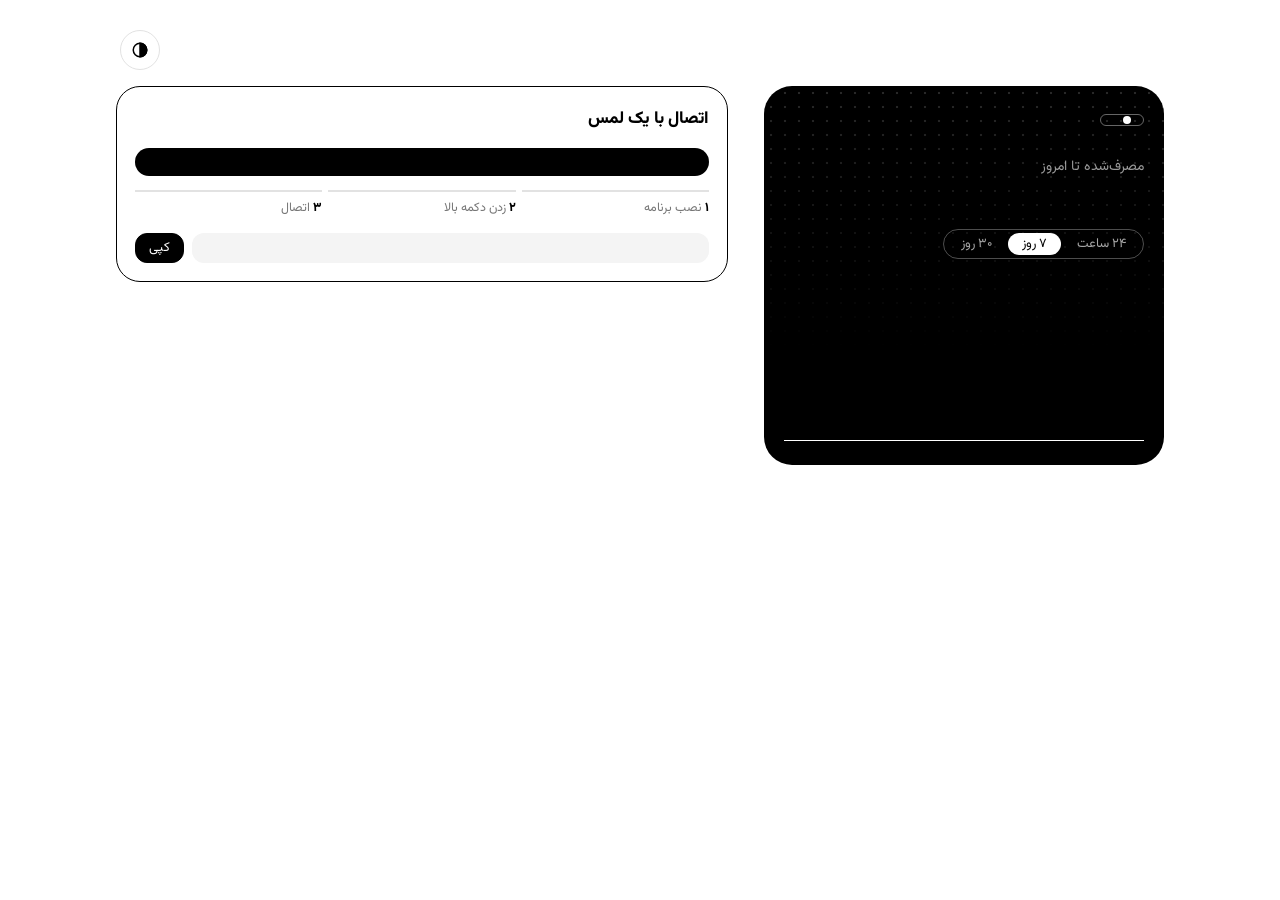
<file: sub_server/sub_page.html>
<!doctype html>
<html lang="fa" dir="rtl">
<head>
<meta charset="utf-8">
<meta name="viewport" content="width=device-width, initial-scale=1, viewport-fit=cover">
<meta name="robots" content="noindex,nofollow">
<meta name="referrer" content="no-referrer">
<title>__TITLE__</title>
<link rel="preconnect" href="https://fonts.googleapis.com">
<link href="https://fonts.googleapis.com/css2?family=Vazirmatn:wght@400;600;800;900&display=swap" rel="stylesheet">
<style>
:root{--bg:#fff;--ink:#000;--mute:#767676;--line:#e2e2e2;--soft:#f4f4f4;--inv:#fff;color-scheme:light;box-sizing:border-box;padding-top:env(safe-area-inset-top,0px);padding-bottom:env(safe-area-inset-bottom,0px)}
@media (prefers-color-scheme:dark){:root:not([data-theme="light"]){--bg:#000;--ink:#fff;--mute:#8c8c8c;--line:#262626;--soft:#101010;--inv:#000;color-scheme:dark}}
:root[data-theme="dark"]{--bg:#000;--ink:#fff;--mute:#8c8c8c;--line:#262626;--soft:#101010;--inv:#000;color-scheme:dark}
*{box-sizing:border-box}
[hidden]{display:none!important}
html{scroll-padding-top:env(safe-area-inset-top,0px)}
body{margin:0;background:var(--bg);color:var(--ink);font:400 15px/1.7 Vazirmatn,Tahoma,sans-serif;transition:background .25s,color .25s}
main{max-width:640px;margin:0 auto;padding:14px 16px 96px}
button{font:inherit;color:inherit;cursor:pointer}
:focus-visible{outline:2px solid var(--ink);outline-offset:2px}
header{display:flex;align-items:center;justify-content:space-between;padding:6px 4px 16px;gap:12px}
.id{display:flex;align-items:center;gap:10px;min-width:0}
.logo{width:36px;height:36px;border-radius:50%;object-fit:cover;border:1px solid var(--line);flex:none}
.who{font-weight:800;font-size:17px;line-height:1.3;overflow:hidden;text-overflow:ellipsis;white-space:nowrap}
.brand{display:block;font-weight:400;font-size:12.5px;color:var(--mute)}
.ic{width:40px;height:40px;border-radius:50%;border:1px solid var(--line);background:none;display:grid;place-items:center;flex:none}
.note{display:flex;gap:10px;align-items:center;border:1px dashed var(--mute);border-radius:14px;padding:9px 14px;margin-bottom:14px;font-size:14px}
.note span:last-child{overflow-wrap:anywhere}
/* پنل اصلی: معکوس رنگ صفحه */
.panel{position:relative;overflow:hidden;background:var(--ink);color:var(--inv);border-radius:28px;padding:22px 20px 18px;margin-bottom:14px;isolation:isolate}
.panel::before{content:"";position:absolute;inset:0;z-index:-1;background:radial-gradient(var(--inv) 1.1px,transparent 1.6px) 0 0/14px 14px;opacity:.16;-webkit-mask:linear-gradient(to bottom,#000,transparent 70%);mask:linear-gradient(to bottom,#000,transparent 70%)}
.pill{display:inline-flex;align-items:center;gap:8px;border:1px solid color-mix(in srgb,var(--inv) 40%,transparent);border-radius:999px;padding:1px 12px 1px 14px;font-size:13px}
.dot{width:8px;height:8px;border-radius:50%;background:var(--inv)}
.bad .dot{background:transparent;border:1.5px solid var(--inv)}
.live .dot{animation:pulse 1.8s ease-out infinite}
@keyframes pulse{0%{box-shadow:0 0 0 0 color-mix(in srgb,var(--inv) 70%,transparent)}100%{box-shadow:0 0 0 9px transparent}}
.lbl{opacity:.6;font-size:14px;margin-top:22px}
.big{font-size:clamp(56px,19vw,92px);font-weight:900;line-height:1.05;letter-spacing:-2px}
.big span{font-size:.3em;font-weight:600;opacity:.6;margin-inline-start:8px;letter-spacing:0}
.ins{font-size:14px;opacity:.8;margin:6px 0 20px;min-height:24px}
.tabs{display:flex;gap:2px;width:max-content;padding:3px;border:1px solid color-mix(in srgb,var(--inv) 30%,transparent);border-radius:999px;margin-bottom:12px}
.tabs button{border:0;background:none;padding:0 14px;border-radius:999px;font-size:13px;opacity:.65}
.tabs button[aria-pressed=true]{background:var(--inv);color:var(--ink);opacity:1}
.read{display:flex;align-items:baseline;gap:10px;min-height:34px}
.read b{font-size:22px;font-weight:800}.read span{opacity:.6;font-size:13px}
.chart{height:130px;display:flex;border-bottom:1px solid var(--inv);margin-top:6px}
.bar{flex:1;min-width:0;padding:0 2px;border:0;background:none;display:flex;align-items:flex-end;height:100%}
.bar i{display:block;width:100%;height:var(--h);min-height:3px;background:repeating-linear-gradient(to top,var(--inv) 0 4px,transparent 4px 7px);opacity:.35;transform-origin:bottom;animation:grow .7s cubic-bezier(.2,.8,.2,1) backwards;animation-delay:calc(var(--i)*18ms)}
.bar.nil i{opacity:.12;height:3px}
.bar:hover i,.bar[aria-pressed=true] i{opacity:1}
.bar.nil:hover i,.bar.nil[aria-pressed=true] i{opacity:.3}
@keyframes grow{from{transform:scaleY(0)}}
.axis{display:flex;justify-content:space-between;opacity:.6;font-size:12px;margin-top:6px}
/* اتصال سریع */
.go{border:1px solid var(--ink);border-radius:24px;padding:18px;margin-bottom:14px}
.go h2{margin:0 0 2px;font-size:17px;font-weight:800}
.go p{margin:0 0 14px;color:var(--mute);font-size:13px}
.cta{display:block;text-align:center;text-decoration:none;background:var(--ink);color:var(--inv);border-radius:16px;padding:14px;font-weight:800;font-size:16px;border:0;width:100%}
.cta:active{transform:scale(.98)}
.steps{display:flex;gap:6px;margin:14px 0;padding:0;list-style:none;counter-reset:s;font-size:12.5px;color:var(--mute)}
.steps li{flex:1;counter-increment:s;border-top:2px solid var(--line);padding-top:6px}
.steps li::before{content:counter(s,persian)" ";color:var(--ink);font-weight:800}
.sub{display:flex;gap:8px}
.sub code{flex:1;min-width:0;direction:ltr;text-align:left;background:var(--soft);border-radius:12px;padding:9px 12px;overflow:hidden;text-overflow:ellipsis;white-space:nowrap;font:13px ui-monospace,Menlo,monospace;line-height:1.9}
.sm{border:1px solid var(--line);background:none;border-radius:12px;padding:3px 13px;font-size:13px;color:inherit;text-decoration:none;display:inline-flex;align-items:center}
.sm:hover,.sm.k{border-color:var(--ink)}
.sm.k{background:var(--ink);color:var(--inv)}
.grid{display:grid;grid-template-columns:1fr 1fr;gap:10px;margin-bottom:34px}
.grid div{background:var(--soft);border-radius:18px;padding:12px 16px}
.grid small{display:block;color:var(--mute);font-size:12.5px}
.grid b{font-size:18px;font-weight:800}
h3{font-size:17px;font-weight:800;margin:0 0 12px;display:flex;justify-content:space-between;align-items:center}
.sec{margin-bottom:34px}
.cfg{list-style:none;margin:0;padding:0;display:grid;gap:8px}
.cfg li{display:flex;align-items:center;gap:10px;padding:10px 14px;border:1px solid var(--line);border-radius:16px}
.cfg .f{font-size:22px;line-height:1}
.cfg .n{flex:1;min-width:0;overflow:hidden;text-overflow:ellipsis;white-space:nowrap;font-weight:600}
.tag{font:700 10.5px ui-monospace,Menlo,monospace;background:var(--soft);border-radius:6px;padding:0 7px;direction:ltr}
details{border-bottom:1px solid var(--line)}
details:first-of-type{border-top:1px solid var(--line)}
summary{list-style:none;padding:14px 2px;font-weight:600;display:flex;justify-content:space-between;cursor:pointer}
summary::-webkit-details-marker{display:none}
summary::after{content:"+";font-weight:400;font-size:20px;line-height:1}
details[open] summary::after{content:"−"}
.app{display:flex;align-items:center;gap:8px;padding:4px 2px 12px}
.app b{flex:1;font-weight:600}
.me{font-weight:400;color:var(--mute);font-size:13px;margin-inline-start:8px}
footer{text-align:center;color:var(--mute);font-size:14px}
footer a{color:var(--ink)}
footer p{margin:6px 0}
dialog{border:1px solid var(--ink);border-radius:24px;background:var(--bg);color:var(--ink);padding:24px;text-align:center;max-width:300px;width:90%}
dialog::backdrop{background:rgba(0,0,0,.6)}
#qb{background:#fff;padding:12px;border-radius:12px;display:inline-block;margin-bottom:12px;min-width:224px;min-height:224px;color:#000}
#qb img{display:block;width:200px;height:200px}
#toast{position:fixed;inset-inline:0;bottom:calc(24px + env(safe-area-inset-bottom,0px));margin:auto;width:max-content;max-width:90%;background:var(--ink);color:var(--inv);border-radius:999px;padding:8px 20px;font-size:14px;opacity:0;transition:opacity .2s;pointer-events:none}
#toast.show{opacity:1}
@media (prefers-reduced-motion:reduce){*,.bar i{animation:none!important;transition:none!important}}
main{display:flex;flex-direction:column}
.left,.right{display:contents}
.panel{order:1}.go{order:2}.grid{order:3}.right>.sec{order:4}footer{order:9}
.mt{margin:0 0 18px}.mt:empty{display:none}
.m{margin-bottom:12px;font-size:13px}.r{display:flex;justify-content:space-between;opacity:.85}
.sg{height:8px;margin-top:6px;background:repeating-linear-gradient(to left,color-mix(in srgb,var(--inv) 25%,transparent) 0 4px,transparent 4px 7px)}
.sg i{display:block;height:100%;width:var(--p);background:repeating-linear-gradient(to left,var(--inv) 0 4px,transparent 4px 7px)}
.faqp{margin:0 2px 14px;color:var(--mute);font-size:14px;overflow-wrap:anywhere}
.dock{position:fixed;inset-inline:0;bottom:0;padding:24px 16px calc(12px + env(safe-area-inset-bottom,0px));background:linear-gradient(to top,var(--bg) 55%,transparent);transform:translateY(120%);transition:transform .3s;z-index:5}
.dock.show{transform:none}
.dock .cta{max-width:608px;margin:auto}
@media(min-width:960px){
main{max-width:1080px;display:grid;grid-template-columns:400px 1fr;column-gap:36px;align-items:start;padding:24px 16px 56px}
header,#notes{grid-column:1/-1}
.left{display:block;position:sticky;top:20px}
.right{display:block}
.grid{margin-bottom:0}
.dock{display:none}
}
.pt{display:flex;gap:6px;overflow-x:auto;padding-bottom:12px;scrollbar-width:none}
.pt::-webkit-scrollbar{display:none}
.pt button{flex:none;border:1px solid var(--line);background:none;border-radius:999px;padding:3px 16px;font-size:14px;white-space:nowrap}
.pt button[aria-pressed=true]{background:var(--ink);color:var(--inv);border-color:var(--ink)}
.pt em{font-style:normal;font-size:11px;opacity:.65;margin-inline-start:6px}
.al{display:grid;gap:10px}
.ap{border:1px solid var(--line);border-radius:18px;padding:14px 16px}
.ap.rec{border-color:var(--ink)}
.at{display:flex;align-items:center;gap:8px}.at b{font-weight:800;font-size:16px}
.ap p{margin:2px 0 12px;color:var(--mute);font-size:13.5px}
.ab{display:flex;gap:8px}
.badge{font-size:11px;border:1px solid var(--ink);border-radius:999px;padding:0 9px}
.empty{color:var(--mute);font-size:14px;margin:0}
@media(min-width:960px){.al{grid-template-columns:1fr 1fr}}
</style>
</head>
<body>
<main>
<header>
  <div class="id"><img class="logo" id="logo" alt="" hidden><div class="who"><small class="brand" id="brand" hidden></small><span id="uname"></span></div></div>
  <button class="ic" id="theme" aria-label="تغییر تم"><svg width="18" height="18" viewBox="0 0 24 24" fill="none" stroke="currentColor" stroke-width="2"><circle cx="12" cy="12" r="9"/><path d="M12 3v18a9 9 0 0 0 0-18z" fill="currentColor"/></svg></button>
</header>
<div id="notes"></div>

<div class="left">
<section class="panel">
  <span class="pill" id="pill"><span class="dot"></span><span id="ustate"></span></span>
  <div class="lbl">مصرف‌شده تا امروز</div>
  <div class="big" id="used"></div>
  <div class="ins" id="ins"></div>
  <div class="mt" id="mt"></div>
  <div id="chartbox">
    <div class="tabs" id="tabs"><button data-r="d" aria-pressed="false">۲۴ ساعت</button><button data-r="w" aria-pressed="true">۷ روز</button><button data-r="m" aria-pressed="false">۳۰ روز</button></div>
    <div class="read"><b id="rv"></b><span id="rl"></span></div>
    <div class="chart" id="chart"></div>
    <div class="axis"><span id="a1"></span><span id="a2"></span></div>
  </div>
</section>

<section class="grid" id="info"></section>
</div>
<div class="right">
<section class="go">
  <h2>اتصال با یک لمس</h2>
  <p id="gop"></p>
  <a class="cta" id="cta" href="#"></a>
  <ol class="steps"><li>نصب برنامه</li><li>زدن دکمه بالا</li><li>اتصال</li></ol>
  <div class="sub"><code id="sublink"></code><button class="sm k" id="copysub">کپی</button><button class="sm" id="subqr" hidden>QR</button></div>
</section>

<section class="sec" id="cfgsec" hidden>
  <h3>کانفیگ‌ها <button class="sm" id="copyall">کپی همه</button></h3>
  <ul class="cfg" id="cfg"></ul>
</section>

<section class="sec" id="faqsec" hidden>
  <h3>اگر وصل نشد</h3>
  <div id="faq"></div>
</section>

<section class="sec" id="appsec" hidden>
  <h3>برنامه‌ها</h3>
  <div id="apps"></div>
</section>

<footer id="foot" hidden><p id="ftext" hidden></p><a href="#" id="support" rel="noopener" hidden>پشتیبانی</a></footer>
</div>
</main>
<div class="dock" id="dock"><a class="cta" id="cta2" href="#"></a></div>

<dialog id="qr"><div id="qb"></div><p id="qn" style="margin:0 0 14px"></p><button class="sm k" id="qclose">بستن</button></dialog>
<div id="toast" role="status"></div>

<script nonce="__NONCE__">
/* داده‌ها را سرور ساب برای همین سرویس می‌سازد */
const D=__DATA__;
const previewMode=new URLSearchParams(location.search).get('preview')==='1';
const $=s=>document.querySelector(s);
const esc=s=>String(s==null?'':s).replace(/[&<>"']/g,c=>({'&':'&amp;','<':'&lt;','>':'&gt;','"':'&quot;',"'":'&#39;'}[c]));
const fa=(n,d=2)=>Number(n).toLocaleString('fa-IR',{minimumFractionDigits:d,maximumFractionDigits:d});
const toast=m=>{const t=$('#toast');t.textContent=m;t.classList.add('show');clearTimeout(toast.t);toast.t=setTimeout(()=>t.classList.remove('show'),1600)};
const copy=async(txt,msg,btn)=>{
  try{await navigator.clipboard.writeText(txt)}catch(e){const a=document.createElement('textarea');a.value=txt;document.body.appendChild(a);a.select();try{document.execCommand('copy')}catch(_){}a.remove()}
  try{navigator.vibrate&&navigator.vibrate(20)}catch(_){}
  toast(msg||'کپی شد');
  if(btn){const o=btn.textContent;btn.textContent='✓';setTimeout(()=>btn.textContent=o,1200)}
};

/* تم: انتخاب کاربر > پیش‌فرض ادمین > سیستم */
const root=document.documentElement;
try{const s=localStorage.getItem('theme');if(s==='light'||s==='dark')root.dataset.theme=s;else if(D.theme==='light'||D.theme==='dark')root.dataset.theme=D.theme}catch(e){if(D.theme==='light'||D.theme==='dark')root.dataset.theme=D.theme}
$('#theme').onclick=()=>{
  const dark=root.dataset.theme?root.dataset.theme==='dark':matchMedia('(prefers-color-scheme:dark)').matches;
  root.dataset.theme=dark?'light':'dark';
  try{localStorage.setItem('theme',root.dataset.theme)}catch(e){}
};

/* بالای صفحه */
$('#uname').textContent=D.user||D.brand;
if(D.brand&&D.user){$('#brand').textContent=D.brand;$('#brand').hidden=false}
if(D.logo){$('#logo').src=D.logo;$('#logo').hidden=false;$('#logo').onerror=function(){this.hidden=true}}
const ST={active:'فعال',expired:'منقضی شده',limited:'حجم تمام شده',disabled:'غیرفعال'};
$('#ustate').textContent=ST[D.state]||'فعال';
$('#pill').classList.add(D.state==='active'?'live':'bad');
const notes=[];
if(D.notice)notes.push(['🔔',D.notice]);
if(!D.live)notes.push(['⚠️','اطلاعات لحظه‌ای از سرور دریافت نشد؛ کمی بعد دوباره صفحه را باز کنید.']);
if(D.state==='expired')notes.push(['⏳','این سرویس منقضی شده است. برای تمدید به ربات مراجعه کنید.']);
if(D.state==='limited')notes.push(['📶','حجم این سرویس تمام شده است. برای تمدید یا خرید حجم به ربات مراجعه کنید.']);
if(D.state==='disabled')notes.push(['⛔','این سرویس غیرفعال است. برای پیگیری با پشتیبانی در ارتباط باشید.']);
$('#notes').innerHTML=notes.map(n=>`<div class="note"><span>${n[0]}</span><span>${esc(n[1])}</span></div>`).join('');

/* عدد اصلی با شمارش از صفر */
const big=$('#used'),paint=v=>big.innerHTML=fa(v)+'<span>GB</span>';
if(!D.live)big.innerHTML='—<span>GB</span>';
else if(matchMedia('(prefers-reduced-motion:reduce)').matches)paint(D.used);
else{const t0=performance.now();(function f(t){const k=Math.min((t-t0)/1000,1);paint(D.used*(1-Math.pow(1-k,4)));if(k<1)requestAnimationFrame(f)})(t0)}

/* کاشی‌های اطلاعات */
const dfmt=new Intl.DateTimeFormat('fa-IR-u-ca-persian',{year:'numeric',month:'long',day:'numeric'});
const dshort=new Intl.DateTimeFormat('fa-IR-u-ca-persian',{day:'numeric',month:'long'});
const left=D.total?Math.max(D.total-D.used,0):null;
const tiles=[['حجم سرویس',D.total?fa(D.total)+' GB':'نامحدود'],
 ['باقی‌مانده',D.live?(D.total?fa(left)+' GB':'∞'):'—'],
 ['انقضا',D.expire?dfmt.format(new Date(D.expire*1000)):'بدون محدودیت'],
 ['تاریخ ساخت',D.created?dfmt.format(new Date(D.created*1000)):'—']];
$('#info').innerHTML=tiles.map(r=>`<div><small>${r[0]}</small><b>${r[1]}</b></div>`).join('');

/* نمودار ستونی خط‌چین (از نمونه‌های واقعی مصرف؛ مقدار null یعنی داده‌ای ثبت نشده) */
const S=D.series;
let range='w';
function label(r,i,n){
  if(r==='d'){const a=new Date(Date.now()-(n-1-i)*2*36e5).getHours();return 'ساعت '+fa(a,0)+' تا '+fa((a+2)%24,0)}
  return dshort.format(new Date(Date.now()-(n-1-i)*864e5));
}
function pick(i){
  const v=S[range],n=v.length;
  document.querySelectorAll('.bar').forEach((b,k)=>b.setAttribute('aria-pressed',k===i));
  $('#rv').textContent=v[i]==null?'—':fa(v[i])+' GB';$('#rl').textContent=label(range,i,n);
}
function insight(){
  const v=S[range].filter(x=>x!=null);
  if(!v.length){$('#ins').textContent='برای این بازه هنوز داده‌ای ثبت نشده';return}
  const avg=v.reduce((a,b)=>a+b,0)/v.length,lastRaw=S[range][S[range].length-1];
  if(lastRaw==null){$('#ins').textContent=`میانگین ${range==='d'?'این ۲۴ ساعت':range==='w'?'هفته':'ماه'}: ${fa(avg)} گیگ`;return}
  const p=avg?Math.round(Math.abs(lastRaw/avg-1)*100):0,w=range==='d'?'بازه آخر':'امروز',u=range==='d'?'میانگین این ۲۴ ساعت':range==='w'?'میانگین هفته':'میانگین ماه';
  $('#ins').textContent=`${w} ${fa(lastRaw)} گیگ؛ ${fa(p,0)}٪ ${lastRaw>=avg?'بیشتر':'کمتر'} از ${u}`;
}
function draw(){
  const v=S[range],n=v.length,max=Math.max(...v.map(x=>x||0))||1;
  $('#chart').innerHTML=v.map((x,i)=>`<button class="bar${x==null?' nil':''}" aria-pressed="false" aria-label="${esc(label(range,i,n))}: ${x==null?'بدون داده':fa(x)+' GB'}" style="--h:${(x||0)/max*100}%;--i:${i}"><i></i></button>`).join('');
  document.querySelectorAll('.bar').forEach((b,i)=>{b.onclick=b.onmouseenter=b.onfocus=()=>pick(i)});
  $('#a1').textContent=label(range,0,n);$('#a2').textContent=range==='d'?'اکنون':'امروز';
  pick(n-1);insight();
}
if(D.show.chart&&S){
  $('#tabs').onclick=e=>{const b=e.target.closest('button');if(!b)return;range=b.dataset.r;
    document.querySelectorAll('#tabs button').forEach(x=>x.setAttribute('aria-pressed',x===b));draw()};
  draw();
}else{
  $('#chartbox').hidden=true;
  $('#ins').textContent=D.show.chart?'نمودار مصرف روزانه پس از چند ساعت استفاده فعال می‌شود':'';
}

/* اتصال سریع بر اساس سیستم‌عامل */
const PL={ios:'iOS',android:'اندروید',windows:'ویندوز',mac:'مک',linux:'لینوکس'};
const ua=navigator.userAgent;
const mine=/iPhone|iPad/.test(ua)?'ios':/Android/.test(ua)?'android':/Windows/.test(ua)?'windows':/Mac/.test(ua)?'mac':/Linux/.test(ua)?'linux':'android';
const deep=a=>{
  if(!a.add)return a.dl||'#';
  if(a.fmt==='sr'){let b;try{b=btoa(unescape(encodeURIComponent(D.sub)))}catch(e){b=''}return a.add+b+'?remark='+encodeURIComponent(D.user||D.brand||'')}
  return a.add+encodeURIComponent(D.sub);
};
const mineApps=D.apps[mine]||[];
const first=mineApps.find(a=>a.add)||mineApps[0];
if(first){
  $('#cta').textContent='افزودن به '+first.n;
  $('#cta').href=deep(first);
  $('#gop').textContent='برنامه‌ی پیشنهادی برای '+PL[mine]+(first.add?'، اشتراک خودکار اضافه می‌شود.':'، بعد از نصب لینک اشتراک را در برنامه وارد کنید.');
}else{
  $('#cta').textContent='کپی لینک اشتراک';
  $('#cta').href='#';
  $('#cta').onclick=e=>{e.preventDefault();copy(D.sub,'لینک اشتراک کپی شد')};
  $('#gop').textContent='لینک اشتراک را کپی کنید و در برنامه‌ی VPN خود وارد کنید.';
}
$('#sublink').textContent=D.sub;
$('#copysub').onclick=e=>copy(D.sub,'لینک اشتراک کپی شد',e.currentTarget);
function showQR(src,name){
  const box=$('#qb');box.textContent='';
  const img=new Image();img.alt='QR';img.src=src;
  img.onerror=()=>{box.textContent='QR در دسترس نیست'};
  box.appendChild(img);
  $('#qn').textContent=name;$('#qr').showModal();
}
$('#qclose').onclick=()=>$('#qr').close();
if(D.show.qr){$('#subqr').hidden=false;$('#subqr').onclick=()=>showQR(D.sub+'/qr.png','لینک اشتراک')}

/* کانفیگ‌ها */
if(D.show.configs&&D.configs.length){
  $('#cfgsec').hidden=false;
  $('#copyall').onclick=e=>copy(D.configs.map(c=>c.u).join('\n'),'همه کانفیگ‌ها کپی شد',e.currentTarget);
  $('#cfg').innerHTML=D.configs.map((c,i)=>`<li><span class="f">${esc(c.f)}</span><span class="n">${esc(c.n)}</span><span class="tag">${esc(c.p)}</span>${D.show.qr?`<button class="sm" data-q="${i}">QR</button>`:''}<button class="sm" data-c="${i}">کپی</button></li>`).join('');
  $('#cfg').onclick=e=>{
    const b=e.target.closest('button');if(!b)return;
    if(b.dataset.c!==undefined)copy(D.configs[b.dataset.c].u,'کپی شد',b);
    if(b.dataset.q!==undefined){const c=D.configs[b.dataset.q];showQR(D.sub+'/qr.png?i='+b.dataset.q,c.n)}
  };
}

/* برنامه‌ها */
let plat=mine;
function apps(){
  const list=D.apps[plat]||[];
  $('#apps').innerHTML=`<div class="pt">${Object.keys(D.apps).map(k=>`<button data-p="${esc(k)}" aria-pressed="${k===plat}">${esc(PL[k]||k)}${k===mine?'<em>سیستم شما</em>':''}</button>`).join('')}</div>`+
  (list.length?`<div class="al">${list.map(a=>`<div class="ap${a.rec?' rec':''}"><div class="at"><b>${esc(a.n)}</b>${a.rec?'<span class="badge">پیشنهادی</span>':''}</div><p>${esc(a.d)}</p><div class="ab">${a.add?`<a class="sm k" href="${esc(deep(a))}">افزودن</a>`:''}${a.dl?`<a class="sm" href="${esc(a.dl)}" target="_blank" rel="noopener noreferrer">دانلود</a>`:''}</div></div>`).join('')}</div>`:'<p class="empty">برای این سیستم‌عامل برنامه‌ای معرفی نشده است.</p>');
}
if(D.show.apps){
  $('#appsec').hidden=false;
  $('#apps').onclick=e=>{const b=e.target.closest('[data-p]');if(b){plat=b.dataset.p;apps()}};
  apps();
}

/* راهنمای عیب‌یابی */
if(D.show.faq&&D.faq.length){
  $('#faqsec').hidden=false;
  $('#faq').innerHTML=D.faq.map(f=>`<details><summary><span>${esc(f[0])}</span></summary><p class="faqp">${esc(f[1])}</p></details>`).join('');
}

/* پایین صفحه */
if(D.footer){$('#ftext').textContent=D.footer;$('#ftext').hidden=false}
if(D.support){$('#support').href=D.support;$('#support').hidden=false}
if(D.footer||D.support)$('#foot').hidden=false;

/* دکمه شناور اتصال وقتی دکمه اصلی از صفحه رد شد */
$('#cta2').textContent=$('#cta').textContent;$('#cta2').href=$('#cta').href;
if(!first){$('#cta2').onclick=$('#cta').onclick}
try{new IntersectionObserver(([e])=>$('#dock').classList.toggle('show',!e.isIntersecting&&e.boundingClientRect.top<0)).observe($('#cta'))}catch(_){}

/* حالت پیش‌نمایش پنل ادمین: بدون رفرش، برندینگ و بخش‌های قابل‌نمایش را زنده عوض می‌کند. */
if(previewMode){
  const applyPreview=(b)=>{
    b=b||{};
    const brand=b.brand||'ShopVPN';
    $('#brand').textContent=brand; $('#brand').hidden=false;
    $('#uname').textContent='سرویس نمونه';
    const logo=b.logo||'';
    if(logo){$('#logo').src=logo;$('#logo').hidden=false;$('#logo').onerror=()=>$('#logo').hidden=true}else $('#logo').hidden=true;
    if(b.theme==='light'||b.theme==='dark') root.dataset.theme=b.theme; else delete root.dataset.theme;
    const notes=$('#notes'); notes.innerHTML=b.notice?`<div class="note"><span>🔔</span><span>${esc(b.notice)}</span></div>`:'';
    const show=Object.assign({configs:true,chart:true,qr:true,apps:true,faq:true},b.show||{});
    $('#cfgsec').hidden=!show.configs;
    $('#chartbox').hidden=!show.chart;
    $('#appsec').hidden=!show.apps;
    $('#faqsec').hidden=!show.faq;
    $('#subqr').hidden=!show.qr;
    document.querySelectorAll('[data-q]').forEach(el=>el.hidden=!show.qr);
    if(show.qr) $('#subqr').onclick=()=>showQR(D.sub,'لینک اشتراک');
    const support=b.support||'';
    $('#support').hidden=!support; if(support) $('#support').href=support;
    const footer=b.footer||'';
    $('#ftext').hidden=!footer; $('#ftext').textContent=footer;
    $('#foot').hidden=!(support||footer);
  };
  window.addEventListener('message',ev=>{if(!ev.data||ev.data.type!=='shopvpn-sub-page-preview')return;applyPreview(ev.data.payload||{})});
  applyPreview({brand:D.brand,logo:D.logo,notice:D.notice,support:D.support,footer:D.footer,theme:D.theme,show:D.show});
}
</script>
</body>
</html>
</file>
